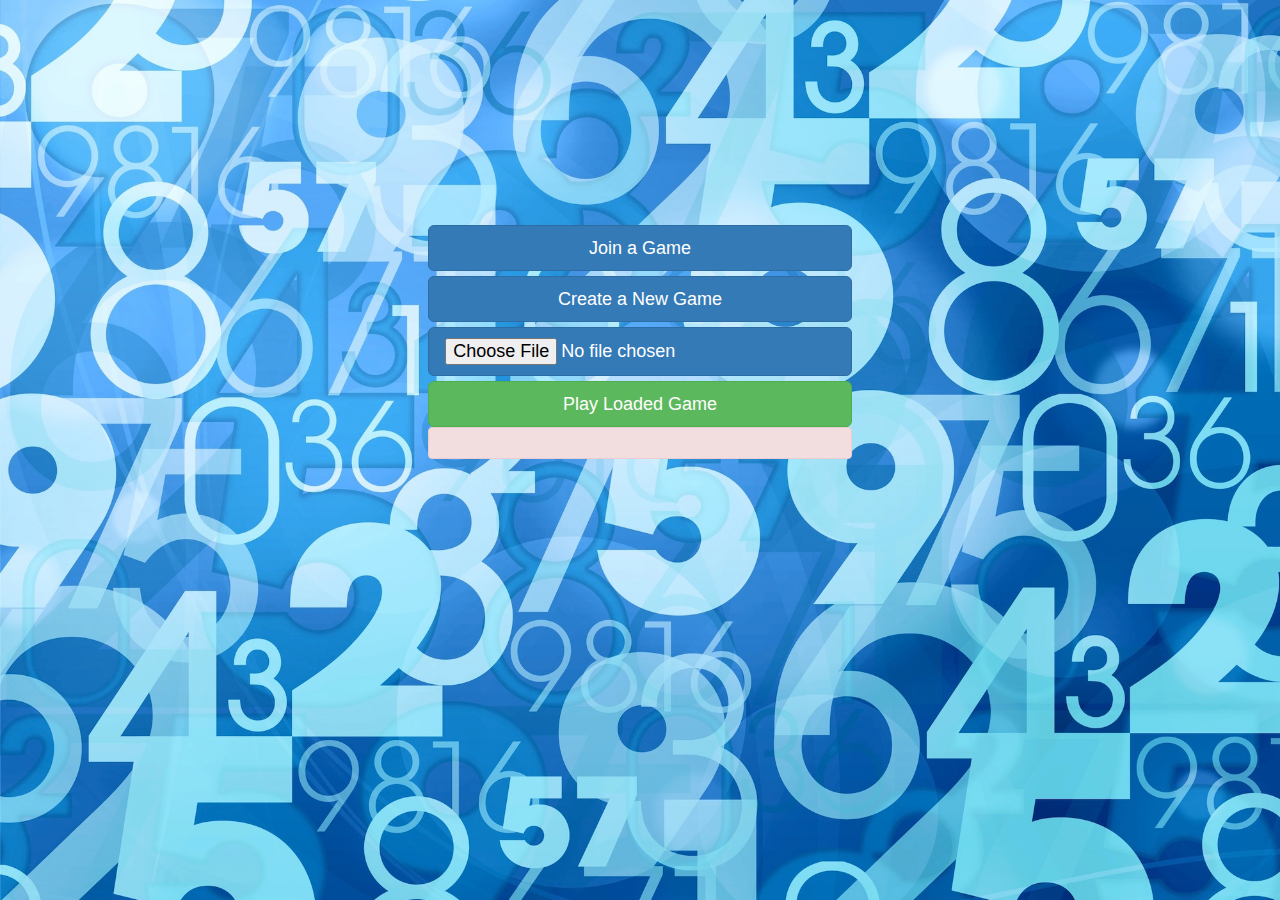
<file: NumberiadaWebApp/web/mainMenu.html>
<html>
    <head>
        <title>Main Menu</title>
        <meta charset="UTF-8">
        <meta name="viewport" content="width=device-width, initial-scale=1.0">
        <script type="text/javascript" src="JavaScript/jquery-2.1.4.js"></script>
        <script type="text/javascript" src="JavaScript/jquery-ui.js"></script>
        <link rel="stylesheet" href="resources/css/jquery-ui.css" type="text/css">
        <script type="text/javascript" src="JavaScript/bootstrap.js"></script>
        <link rel="stylesheet" href="resources/css/bootstrap.css" type="text/css">
        <link rel="stylesheet" href="resources/css/style.css" type="text/css">
        <!--<script type="text/javascript" src="JavaScript/main-menu.js"></script>-->
        <script type="text/javascript" src="JavaScript/bootstrap.file-input.js"></script>
    </head>
    <body>
        <div id="GameContainer">
            <div id="MainMenuContainer" class="container">
                <button  class="btn btn-primary btn-lg btn-block" id="JoinAGameButton">Join a Game</button>
                <button  class="btn btn-primary btn-lg btn-block" id="CreateANewGameButton">Create a New Game</button>
                <form action="load-game" method="post" enctype="multipart/form-data" id="LoadFileForm">
                    <input accept="application/xml" class="btn btn-primary btn-lg btn-block" id="LoadFileInput" type="file" name="loadGameFile" title="Load Game" data-filename-placement="inside">
                </form>
                <button  class="btn btn-success btn-lg btn-block" id="PlayLoadedGameButton">Play Loaded Game</button>
                <div class="alert alert-danger" role="alert" id="Error" ></div>
            </div>
        </div>
    </body>
</html>
</file>
<file: NumberiadaWebApp/web/resources/css/style.css>
body {
    background-color:lightgray;
    margin: 0;
    /* padding: 0; */
    font-family: sans-serif;
    background-image: url("../images/num3.jpg");
    background-repeat: no-repeat;
    background-size: auto;
    background-size: 100%;
}
/*
.PlayerName{
    margin-left: 20px;
    margin-right: 10px;
    border: green;
}*/
.GameSettingName{
    margin-bottom: 5px;
    margin-top: 5px;
    margin-left: 10px;

}
form#LoadFileForm{
    margin-top: 5px;
    margin-bottom: 5px;
}

#MainMenuContainer{
    max-width: 12cm;
    left: 0;
    right: 0;
    position: absolute;
    top: 25%
}
#CreateNewGameContainer{
    max-width: 12cm;
    left: 0;
    right: 0;
    position: absolute;
    top: 25%
}
#LoginContainer{
    max-width: 12cm;
    left: 0;
    right: 0;
    position: absolute;
    top: 25%

}

#EnterUserNameFormGroup{
    width: 100%;
    left: 0;
    right: 0;
    margin: 15px auto;
}
#Error{
    text-align: center;
}
</file>
